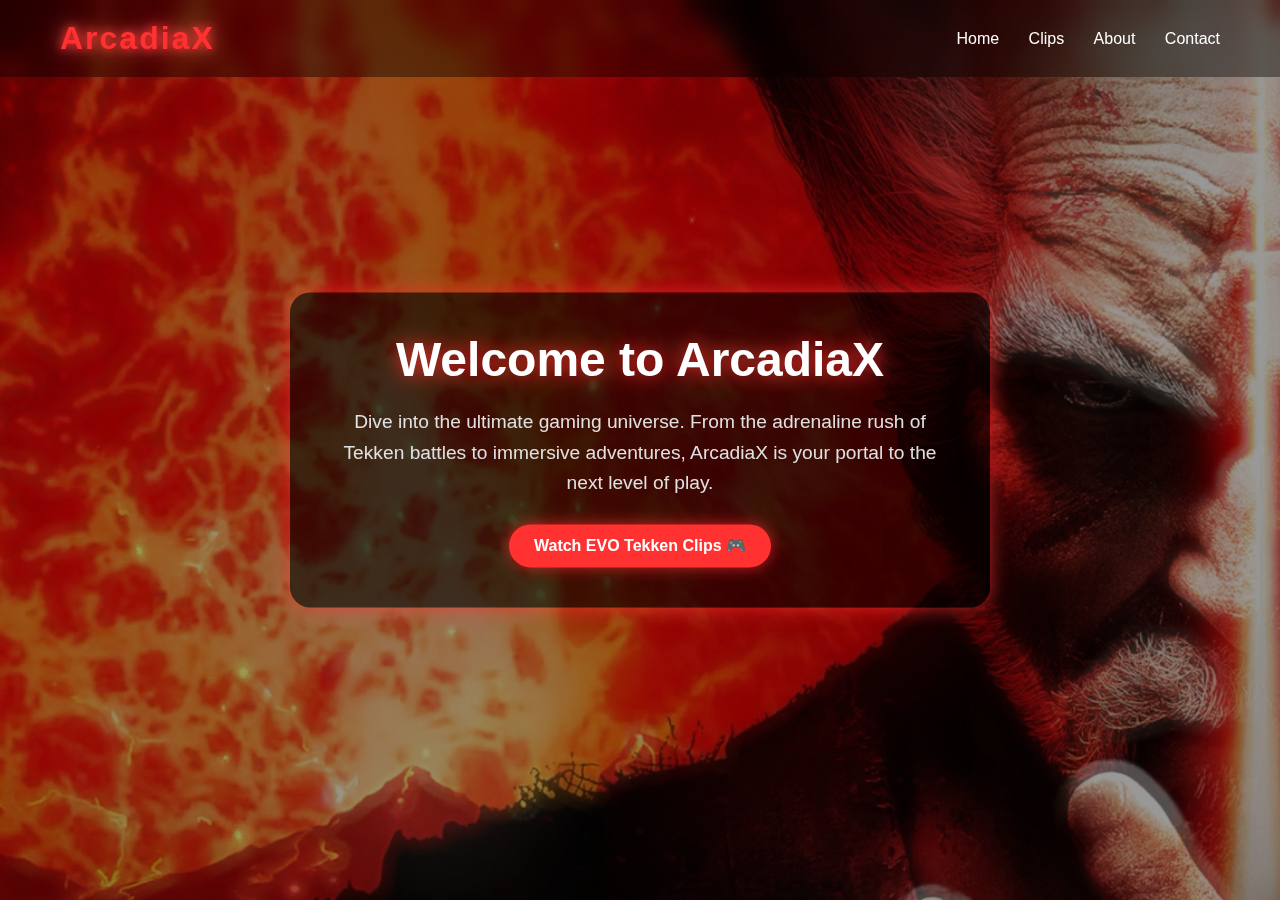
<file: index.html>
<!DOCTYPE html>
<html lang="en">
<head>
  <meta charset="UTF-8">
  <meta name="viewport" content="width=device-width, initial-scale=1.0">
  <title>ArcadiaX Gaming Web</title>
  <style>
    * {
      margin: 0;
      padding: 0;
      box-sizing: border-box;
      font-family: "Poppins", sans-serif;
    }

    body, html {
      height: 100%;
      overflow: hidden;
      color: #fff;
    }


    #bgVideo {
      position: fixed;
      top: 0;
      left: 0;
      min-width: 100%;
      min-height: 100%;
      object-fit: cover;
      z-index: -1;
      filter: brightness(0.6);
    }

    header {
      position: fixed;
      top: 0;
      left: 0;
      width: 100%;
      padding: 20px 60px;
      display: flex;
      justify-content: space-between;
      align-items: center;
      backdrop-filter: blur(8px);
      background: rgba(0, 0, 0, 0.4);
      z-index: 10;
    }

    .logo {
      font-size: 2rem;
      font-weight: 800;
      letter-spacing: 2px;
      color: #ff3131;
      text-shadow: 0 0 10px #ff3131, 0 0 20px #ff6f6f;
    }

    nav a {
      margin-left: 25px;
      text-decoration: none;
      color: #fff;
      font-weight: 500;
      transition: color 0.3s, text-shadow 0.3s;
    }

    nav a:hover {
      color: #ff3131;
      text-shadow: 0 0 10px #ff3131;
    }

    .content-wrapper {
      position: relative;
      top: 50%;
      transform: translateY(-50%);
      text-align: center;
      max-width: 700px;
      margin: auto;
      padding: 40px;
      background: rgba(0, 0, 0, 0.6);
      border-radius: 20px;
      box-shadow: 0 0 20px rgba(255, 49, 49, 0.7);
      animation: fadeIn 1.5s ease-in-out;
    }

    .content-wrapper h1 {
      font-size: 3rem;
      margin-bottom: 20px;
      text-shadow: 0 0 20px #ff3131;
    }

    .content-wrapper p {
      font-size: 1.2rem;
      line-height: 1.6;
      color: #e0e0e0;
      margin-bottom: 25px;
    }

 
    .btn-home {
      display: inline-block;
      padding: 12px 25px;
      background: #ff3131;
      color: #fff;
      font-weight: 600;
      border: none;
      border-radius: 30px;
      cursor: pointer;
      text-decoration: none;
      transition: 0.3s ease;
      box-shadow: 0 0 15px rgba(255, 49, 49, 0.7);
    }

    .btn-home:hover {
      background: #ff6f6f;
      box-shadow: 0 0 20px #ff3131, 0 0 30px #ff6f6f;
    }

    @keyframes fadeIn {
      from { opacity: 0; transform: translateY(-60%); }
      to { opacity: 1; transform: translateY(-50%); }
    }

    
  </style>
</head>
<body>
  <video autoplay muted loop id="bgVideo">
    <source src="Tekken-7.mp4" type="video/mp4">
    Your browser doesn’t support this video tag.
  </video>

  <header>
    <div class="logo">ArcadiaX</div>
    <nav>
      <a href="#">Home</a>
      <a href="Clips.html">Clips</a>
      <a href="about.html">About</a>
      <a href="#">Contact</a>
    </nav>
  </header>

  <div class="content-wrapper">
    <h1>Welcome to ArcadiaX</h1>
    <p>
      Dive into the ultimate gaming universe. From the adrenaline rush of Tekken battles to immersive adventures, ArcadiaX is your portal to the next level of play.
    </p>
    
    <a href="Clips.html" class="btn-home">Watch EVO Tekken Clips 🎮</a>
  </div>


</body>
</html>
</file>
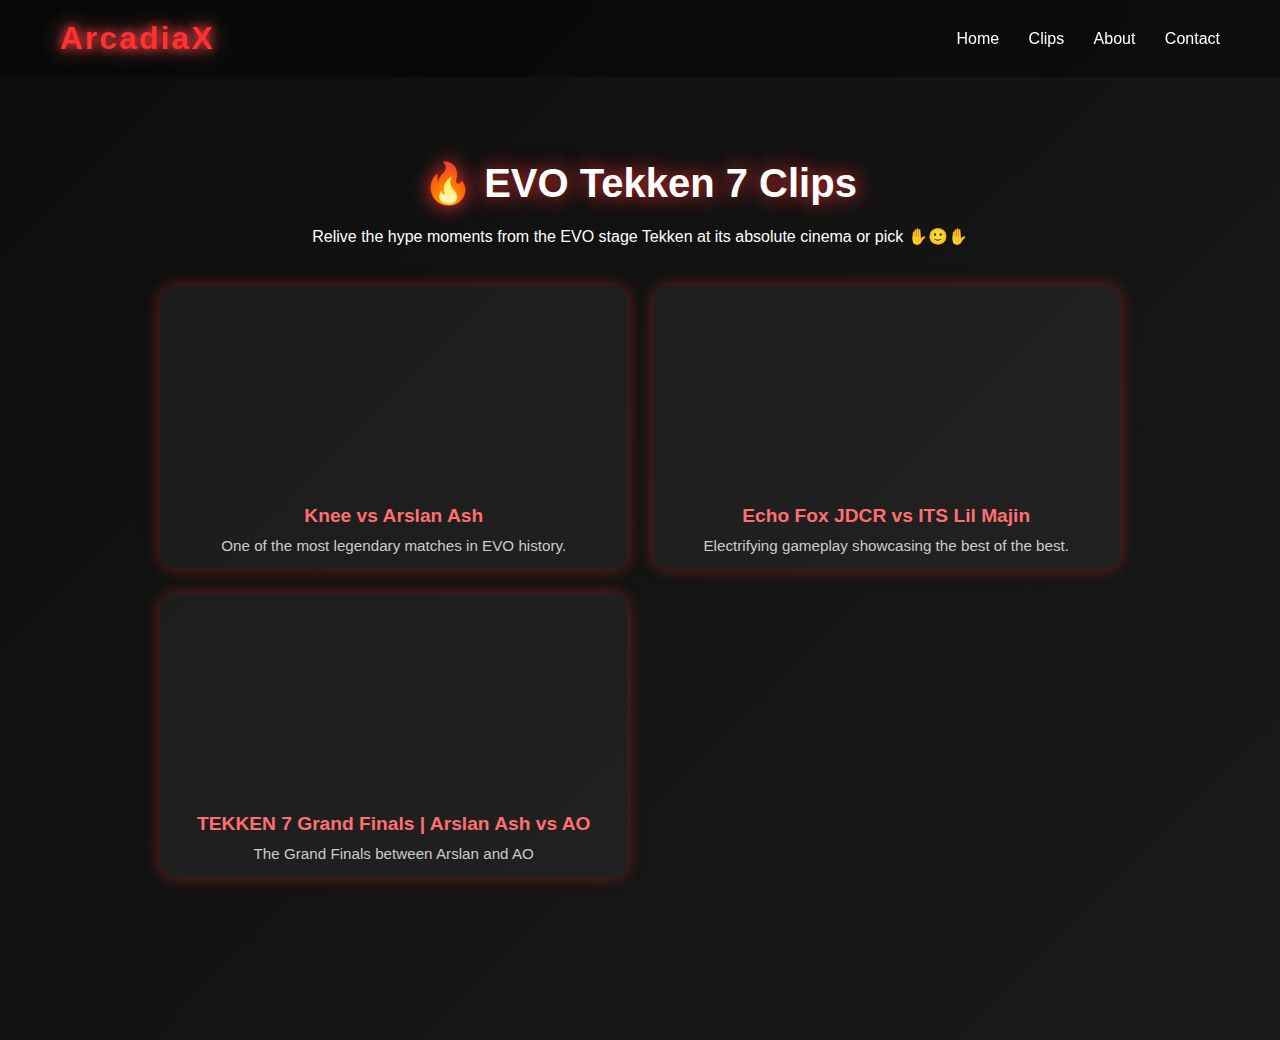
<file: Clips.html>
<!DOCTYPE html>
<html lang="en">
<head>
  <meta charset="UTF-8">
  <meta name="viewport" content="width=device-width, initial-scale=1.0">
  <title>EVO Clips</title>
  <style>
    * {
      margin: 0;
      padding: 0;
      box-sizing: border-box;
      font-family: "Poppins", sans-serif;
    }

    body {
      background: linear-gradient(135deg, #0d0d0d, #1a1a1a);
      color: #fff;
      min-height: 100vh;
    }

    header {
      position: fixed;
      top: 0;
      left: 0;
      width: 100%;
      padding: 20px 60px;
      display: flex;
      justify-content: space-between;
      align-items: center;
      backdrop-filter: blur(8px);
      background: rgba(0, 0, 0, 0.4);
      z-index: 10;
    }

    .logo {
      font-size: 2rem;
      font-weight: 800;
      letter-spacing: 2px;
      color: #ff3131;
      text-shadow: 0 0 10px #ff3131, 0 0 20px #ff6f6f;
    }

    nav a {
      margin-left: 25px;
      text-decoration: none;
      color: #fff;
      font-weight: 500;
      transition: color 0.3s, text-shadow 0.3s;
    }

    nav a:hover {
      color: #ff3131;
      text-shadow: 0 0 10px #ff3131;
    }

    .clips-section {
      max-width: 1000px;
      margin: 140px auto 60px;
      padding: 20px;
      text-align: center;
    }

    .clips-section h1 {
      font-size: 2.5rem;
      margin-bottom: 20px;
      text-shadow: 0 0 20px #ff3131;
    }

    .clip-grid {
      display: grid;
      grid-template-columns: repeat(auto-fit, minmax(320px, 1fr));
      gap: 25px;
      margin-top: 40px;
    }

    .clip-card {
      background: rgba(255, 255, 255, 0.05);
      border-radius: 15px;
      overflow: hidden;
      box-shadow: 0 0 15px rgba(255, 49, 49, 0.4);
      transition: transform 0.3s ease;
    }

    .clip-card:hover {
      transform: translateY(-5px);
      box-shadow: 0 0 20px rgba(255, 49, 49, 0.6);
    }

    iframe {
      width: 100%;
      height: 200px;
      border: none;
    }

    .clip-info {
      padding: 15px;
    }

    .clip-info h3 {
      font-size: 1.2rem;
      margin-bottom: 10px;
      color: #ff6f6f;
    }

    .clip-info p {
      font-size: 0.95rem;
      color: #ccc;
    }
  </style>
</head>
<body>
  <header>
    <div class="logo">ArcadiaX</div>
    <nav>
      <a href="index.html">Home</a>
      <a href="clips.html">Clips</a>
      <a href="about.html">About</a>
      <a href="contact.html">Contact</a>
    </nav>
  </header>

  <section class="clips-section">
    <h1>🔥 EVO Tekken 7 Clips</h1>
    <p>Relive the hype moments from the EVO stage Tekken at its absolute cinema or pick ✋🙂✋</p>

    <div class="clip-grid">
  <!-- Clip 1 -->
  <div class="clip-card">
    <iframe src="https://www.youtube.com/embed/uMKE_julLAY" allowfullscreen></iframe>
    <div class="clip-info">
      <h3>Knee vs Arslan Ash</h3>
      <p>One of the most legendary matches in EVO history.</p>
    </div>
  </div>

  <!-- Clip 2 -->
  <div class="clip-card">
    <iframe src="https://www.youtube.com/embed/wQq1dvf3nKI" allowfullscreen></iframe>
    <div class="clip-info">
      <h3>Echo Fox JDCR vs ITS Lil Majin</h3>
      <p>Electrifying gameplay showcasing the best of the best.</p>
    </div>
  </div>

  <!-- Clip 3 -->
  <div class="clip-card">
    <iframe src="https://www.youtube.com/embed/Nz8VGLCsYtc" allowfullscreen></iframe>
    <div class="clip-info">
      <h3>TEKKEN 7 Grand Finals | Arslan Ash vs AO</h3>
      <p>The Grand Finals between Arslan and AO</p>
    </div>
  </div>
</div>

  </section>
</body>
</html>
</file>
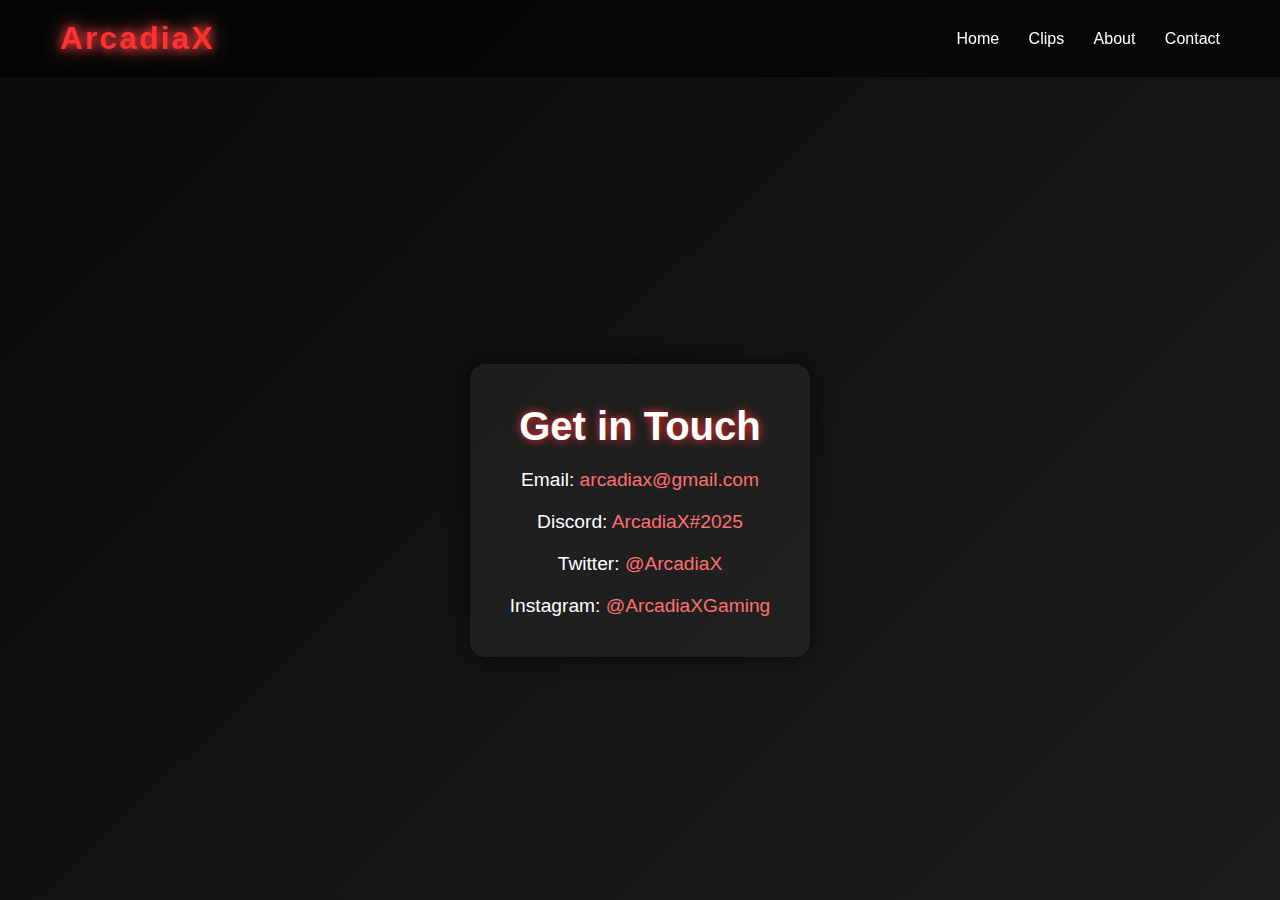
<file: contact.html>
<!DOCTYPE html>
<html lang="en">
<head>
  <meta charset="UTF-8">
  <meta name="viewport" content="width=device-width, initial-scale=1.0">
  <title>Contact | ArcadiaX</title>
  <style>
    * {
      margin: 0;
      padding: 0;
      box-sizing: border-box;
      font-family: "Poppins", sans-serif;
    }

    body {
      min-height: 100vh;
      background: linear-gradient(135deg, #0a0a0a, #1c1c1c); /* dark theme */
      color: #fff;
      display: flex;
      justify-content: center;
      align-items: center;
      padding: 50px 20px;
    }

    header {
      position: fixed;
      top: 0;
      left: 0;
      width: 100%;
      padding: 20px 60px;
      display: flex;
      justify-content: space-between;
      align-items: center;
      backdrop-filter: blur(8px);
      background: rgba(0, 0, 0, 0.6);
      z-index: 10;
    }

    .logo {
      font-size: 2rem;
      font-weight: 800;
      letter-spacing: 2px;
      color: #ff3131;
      text-shadow: 0 0 10px #ff3131, 0 0 20px #ff6f6f;
    }

    nav a {
      margin-left: 25px;
      text-decoration: none;
      color: #fff;
      font-weight: 500;
      transition: color 0.3s, text-shadow 0.3s;
    }

    nav a:hover {
      color: #ff3131;
      text-shadow: 0 0 10px #ff3131;
    }

    .contact-wrapper {
      margin-top: 120px;
      text-align: center;
      max-width: 600px;
      background: rgba(255, 255, 255, 0.05);
      padding: 40px;
      border-radius: 15px;
      box-shadow: 0 0 20px rgba(0, 0, 0, 0.7);
    }

    .contact-wrapper h1 {
      font-size: 2.5rem;
      margin-bottom: 20px;
      text-shadow: 0 0 10px #ff3131;
    }

    .contact-info {
      display: flex;
      flex-direction: column;
      gap: 20px;
      font-size: 1.2rem;
    }

    .contact-info a {
      color: #ff6f6f;
      text-decoration: none;
      transition: 0.3s;
    }

    .contact-info a:hover {
      color: #ff3131;
      text-shadow: 0 0 10px #ff3131;
    }
  </style>
</head>
<body>
  <header>
    <div class="logo">ArcadiaX</div>
    <nav>
      <a href="index.html">Home</a>
      <a href="Clips.html">Clips</a>
      <a href="About.html">About</a>
      <a href="Contact.html">Contact</a>
    </nav>
  </header>

  <div class="contact-wrapper">
    <h1>Get in Touch</h1>
    <div class="contact-info">
      <p>Email: <a href="#">arcadiax@gmail.com</a></p>
      <p>Discord: <a href="#">ArcadiaX#2025</a></p>
      <p>Twitter: <a href="#">@ArcadiaX</a></p>
      <p>Instagram: <a href="#">@ArcadiaXGaming</a></p>
    </div>
  </div>
</body>
</html>
</file>
